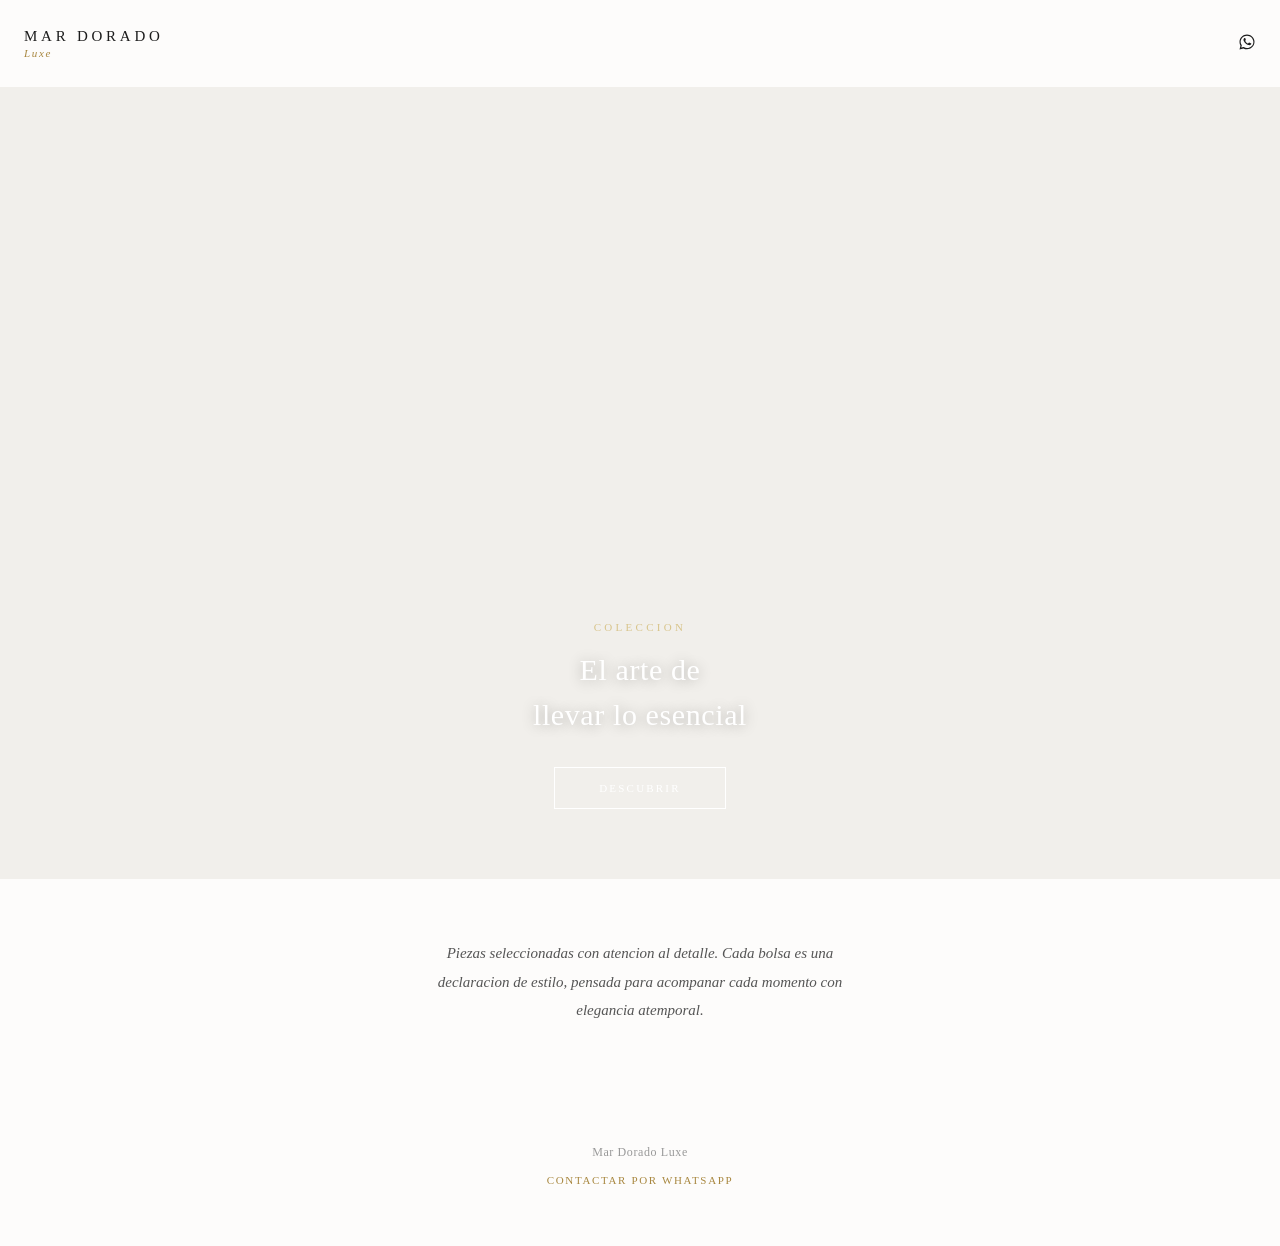
<file: index.html>
<!DOCTYPE html>
<html lang="es">
<head>
<meta charset="UTF-8">
<meta name="viewport" content="width=device-width, initial-scale=1.0">
<title>Mar Dorado Luxe</title>
<meta name="description" content="Bolsas y accesorios de lujo. Catalogo completo.">
<meta name="google-site-verification" content="zYs9mu2tZ1Gkoo1wY5pk-yXjSPcfTZonegE9YUZ0t-g" />
<link rel="stylesheet" href="css/style.css">
</head>
<body>

<header class="site-header">
  <a href="index.html" class="logo">MAR DORADO<span class="luxe">Luxe</span></a>
  <nav class="nav-social">
    <a href="https://wa.me/529987572466" target="_blank" rel="noopener" aria-label="WhatsApp">
      <svg viewBox="0 0 24 24" width="18" height="18" fill="currentColor"><path d="M12 2C6.5 2 2 6.5 2 12c0 1.8.5 3.5 1.3 5L2 22l5.2-1.4c1.5.8 3.1 1.2 4.8 1.2 5.5 0 10-4.5 10-10S17.5 2 12 2zm0 18c-1.5 0-3-.4-4.3-1.2l-.3-.2-3.1.8.8-3-.2-.3C4 14.8 3.5 13.4 3.5 12 3.5 7.3 7.3 3.5 12 3.5s8.5 3.8 8.5 8.5-3.8 8-8.5 8zm4.7-6.3c-.3-.1-1.5-.8-1.7-.9-.2-.1-.4-.1-.5.1-.2.2-.6.8-.8.9-.1.2-.3.2-.5.1-.3-.1-1.1-.4-2.1-1.3-.8-.7-1.3-1.5-1.5-1.8-.2-.3 0-.4.1-.5l.4-.5c.1-.1.2-.3.3-.4.1-.2 0-.3 0-.5 0-.1-.5-1.3-.7-1.8-.2-.5-.4-.4-.5-.4H8.9c-.2 0-.5.1-.7.3-.2.2-.9.9-.9 2.1s.9 2.4 1 2.6c.1.2 1.8 2.8 4.4 3.9.6.3 1.1.4 1.5.5.6.2 1.2.2 1.6.1.5-.1 1.5-.6 1.7-1.2.2-.6.2-1.1.2-1.2-.1-.1-.3-.2-.6-.3z"/></svg>
    </a>
  </nav>
</header>

<section class="hero">
  <div id="hero-media" class="hero-media"></div>
  <div class="hero-text">
    <p class="hero-eyebrow">Coleccion</p>
    <h1>El arte de<br>llevar lo esencial</h1>
    <a href="catalogo.html" class="btn-primary">Descubrir</a>
  </div>
</section>

<section class="intro">
  <p>Piezas seleccionadas con atencion al detalle. Cada bolsa es una declaracion de estilo, pensada para acompanar cada momento con elegancia atemporal.</p>
</section>

<footer class="site-footer">
  <p>Mar Dorado Luxe</p>
  <a href="https://wa.me/529987572466" target="_blank" rel="noopener">Contactar por WhatsApp</a>
</footer>

<script src="js/inicio.js"></script>
</body>
</html>
</file>
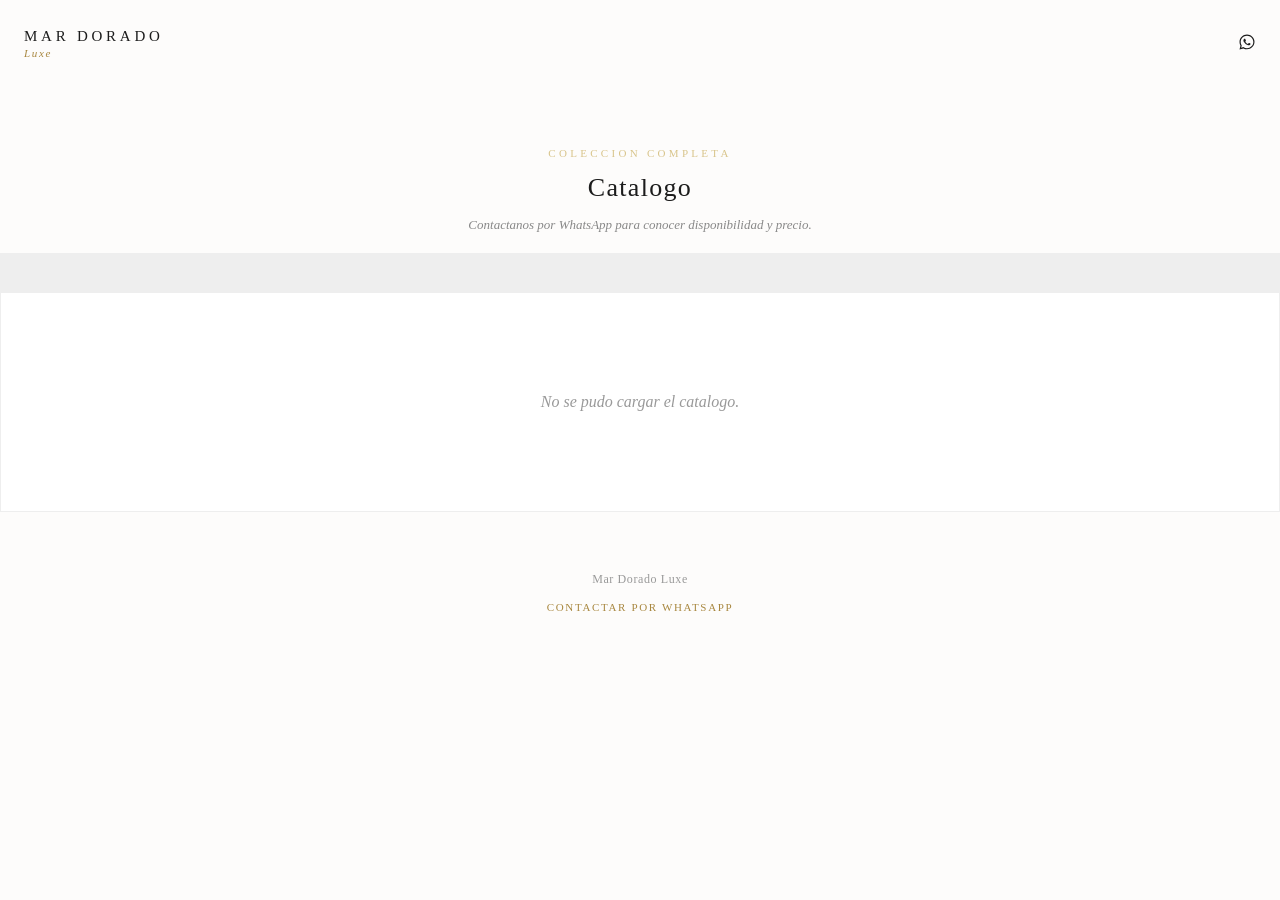
<file: catalogo.html>
<!DOCTYPE html>
<html lang="es">
<head>
<meta charset="UTF-8">
<meta name="viewport" content="width=device-width, initial-scale=1.0">
<title>Catalogo - Mar Dorado Luxe</title>
<link rel="stylesheet" href="css/style.css">
</head>
<body>

<header class="site-header">
  <a href="index.html" class="logo">MAR DORADO<span class="luxe">Luxe</span></a>
  <nav class="nav-social">
    <a href="https://wa.me/529987572466" target="_blank" rel="noopener" aria-label="WhatsApp">
      <svg viewBox="0 0 24 24" width="18" height="18" fill="currentColor"><path d="M12 2C6.5 2 2 6.5 2 12c0 1.8.5 3.5 1.3 5L2 22l5.2-1.4c1.5.8 3.1 1.2 4.8 1.2 5.5 0 10-4.5 10-10S17.5 2 12 2zm0 18.2c-1.6 0-3.1-.4-4.4-1.2l-.3-.2-3.1.8.8-3-.2-.3C4 14.9 3.6 13.5 3.6 12c0-4.6 3.8-8.4 8.4-8.4s8.4 3.8 8.4 8.4-3.8 8.2-8.4 8.2zm4.6-6.1c-.2-.1-1.5-.7-1.7-.8-.2-.1-.4-.1-.6.1-.2.2-.7.8-.8 1-.2.2-.3.2-.5.1-.2-.1-1-.4-1.9-1.2-.7-.6-1.2-1.4-1.3-1.6-.1-.2 0-.4.1-.5.1-.1.2-.3.4-.4.1-.1.2-.2.2-.4.1-.1 0-.3 0-.4-.1-.1-.6-1.4-.8-1.9-.2-.5-.4-.4-.6-.4h-.5c-.2 0-.4.1-.6.3-.2.2-.8.8-.8 1.9s.8 2.2 1 2.4c.1.1 1.6 2.5 3.9 3.5.5.2 1 .4 1.3.5.5.2 1 .1 1.4.1.4-.1 1.5-.6 1.7-1.2.2-.6.2-1.1.1-1.2-.1-.1-.2-.2-.4-.3z"/></svg>
    </a>
  </nav>
</header>

<section class="catalogo-header">
  <p class="hero-eyebrow">Coleccion completa</p>
  <h1>Catalogo</h1>
  <p class="catalogo-sub">Contactanos por WhatsApp para conocer disponibilidad y precio.</p>
</section>

<section id="grid-productos" class="grid-productos">
  <p class="cargando">Cargando catalogo...</p>
</section>

<footer class="site-footer">
  <p>Mar Dorado Luxe</p>
  <a href="https://wa.me/529987572466" target="_blank" rel="noopener">Contactar por WhatsApp</a>
</footer>

<script src="js/catalogo.js"></script>
</body>
</html>
</file>
<file: css/style.css>
* {
  margin: 0;
  padding: 0;
  box-sizing: border-box;
}

body {
  font-family: Georgia, "Times New Roman", serif;
  color: #1c1c1c;
  background: #fdfcfb;
}

a {
  color: inherit;
  text-decoration: none;
}

.site-header {
  display: flex;
  justify-content: space-between;
  align-items: center;
  padding: 28px 24px;
}

.logo {
  font-size: 15px;
  letter-spacing: 0.25em;
  font-weight: 400;
}

.luxe {
  display: block;
  font-size: 11px;
  font-style: italic;
  letter-spacing: 0.15em;
  color: #a8873f;
  margin-top: 2px;
}

.nav-social a {
  color: #1c1c1c;
}

.hero {
  position: relative;
  width: 100%;
  height: 88vh;
  min-height: 500px;
  overflow: hidden;
  background: #f1efeb;
}

.hero-media, .hero-img {
  width: 100%;
  height: 100%;
  object-fit: cover;
  display: block;
}

.hero-text {
  position: absolute;
  bottom: 70px;
  left: 0;
  right: 0;
  text-align: center;
  color: #fff;
}

.hero-eyebrow {
  font-size: 11px;
  letter-spacing: 0.3em;
  text-transform: uppercase;
  color: #d8c48a;
  margin-bottom: 14px;
}

.hero-text h1 {
  font-size: 30px;
  font-weight: 400;
  line-height: 1.5;
  letter-spacing: 0.02em;
  margin-bottom: 30px;
  text-shadow: 0 1px 14px rgba(0,0,0,0.3);
}

.btn-primary {
  display: inline-block;
  background: transparent;
  color: #fff;
  border: 1px solid #fff;
  padding: 14px 44px;
  font-size: 11px;
  letter-spacing: 0.2em;
  text-transform: uppercase;
}

.intro {
  max-width: 480px;
  margin: 0 auto;
  padding: 60px 30px;
  text-align: center;
}

.intro p {
  font-size: 15px;
  line-height: 1.9;
  color: #555;
  font-style: italic;
}

.catalogo-header {
  padding: 60px 20px 20px;
  text-align: center;
}

.catalogo-header h1 {
  font-size: 26px;
  font-weight: 400;
  letter-spacing: 0.05em;
  margin-bottom: 14px;
}

.catalogo-sub {
  color: #888;
  font-size: 13px;
  font-style: italic;
}

.grid-productos {
  display: grid;
  grid-template-columns: repeat(2, 1fr);
  gap: 1px;
  padding: 40px 1px 1px;
  background: #eee;
}

.producto-card {
  background: #fff;
}

.producto-card img,
.producto-card video {
  width: 100%;
  height: 300px;
  object-fit: cover;
  display: block;
}

.producto-info {
  padding: 16px 12px;
  text-align: center;
}

.producto-wa {
  display: inline-block;
  font-size: 11px;
  letter-spacing: 0.1em;
  text-transform: uppercase;
  color: #a8873f;
  border-bottom: 1px solid #a8873f;
  padding-bottom: 3px;
}

.cargando, .sin-resultados {
  grid-column: 1 / -1;
  text-align: center;
  color: #999;
  font-style: italic;
  padding: 100px 0;
  background: #fff;
}

.site-footer {
  text-align: center;
  padding: 60px 20px;
  color: #999;
  font-size: 12px;
  letter-spacing: 0.05em;
}

.site-footer a {
  display: block;
  margin-top: 14px;
  color: #a8873f;
  text-transform: uppercase;
  font-size: 11px;
  letter-spacing: 0.15em;
}

@media (min-width: 700px) {
  .grid-productos {
    grid-template-columns: repeat(4, 1fr);
  }
}
</file>
